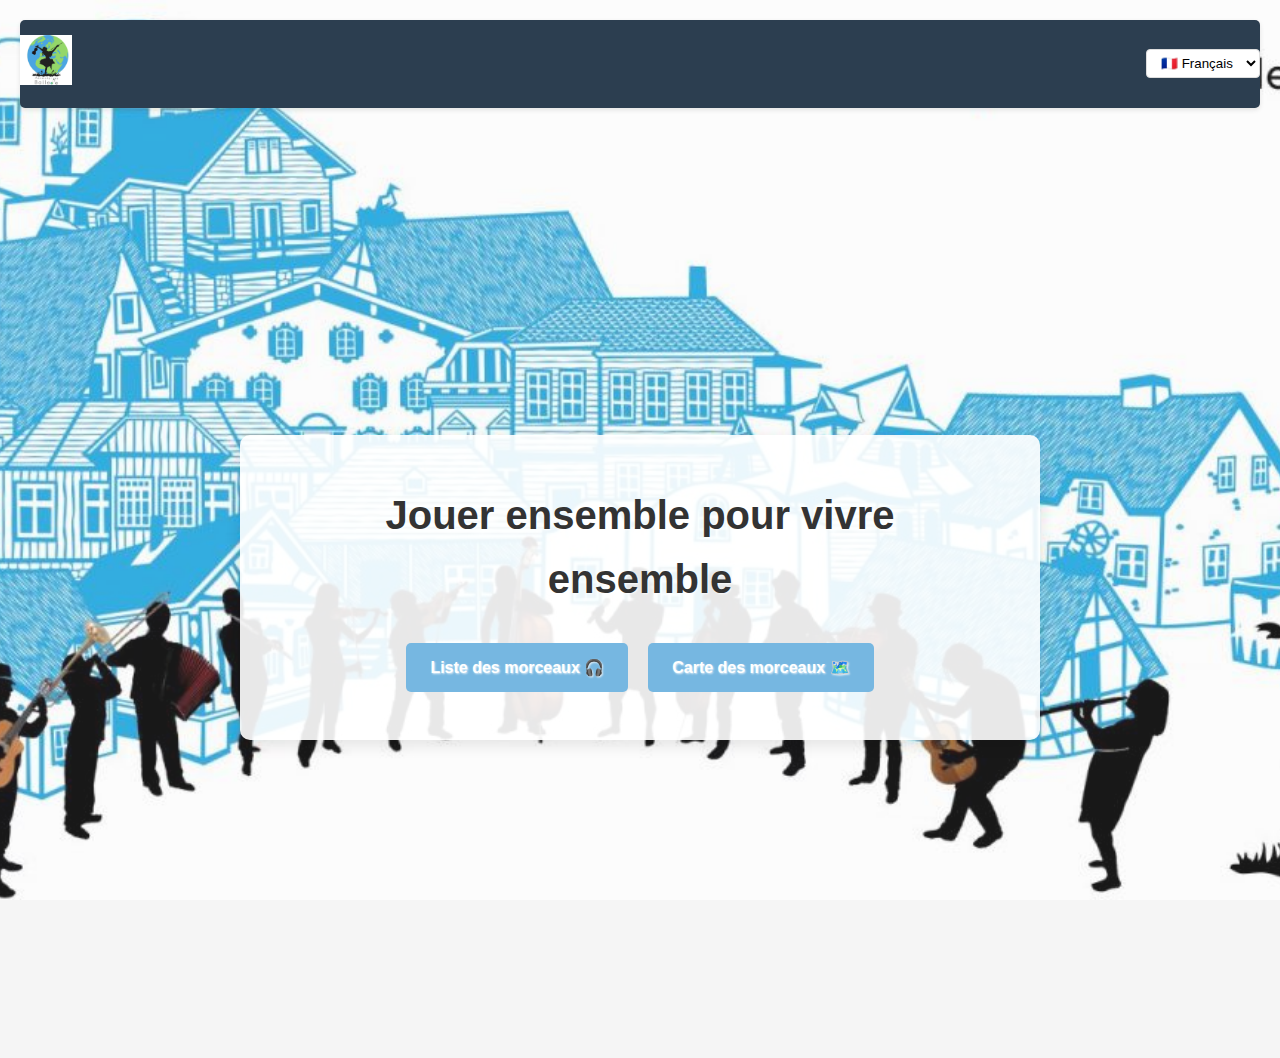
<file: index.html>
<!DOCTYPE html>
<html lang="fr">
<head>
    <meta charset="UTF-8">
    <meta name="viewport" content="width=device-width, initial-scale=1.0">
    <title>Ballade - Jouer ensemble pour vivre ensemble</title>
    <link rel="stylesheet" href="style.css">
    <link href="https://fonts.googleapis.com/css2?family=Roboto:wght@300;400;700&display=swap" rel="stylesheet">
</head>
<body>
    <!-- Image de fond -->
    <img src="image_ballade1.jpg" alt="Fond musical" class="background-image">

    <header>
        <div class="logo-container">
            <img src="logo_de_ballade.png" alt="Association Ballade">
        </div>
        <nav>
            <!-- Navigation à compléter si besoin -->
        </nav>
        <select id="language-select">
            <option value="fr">🇫🇷 Français</option>
            <option value="en">🇬🇧 English</option>
        </select>
    </header>

    <main>
        <div class="hero-section">
  <div class="hero-content">
    <h1>Jouer ensemble pour vivre ensemble</h1>
    <div class="cta-buttons">
      <a href="tracks.html" class="cta-button">Liste des morceaux 🎧</a>
      <a href="map.html" class="cta-button">Carte des morceaux 🗺️</a>
    </div>
  </div>
</div>
    </main>

    <script src="lang.js"></script>
</body>
</html>
</file>
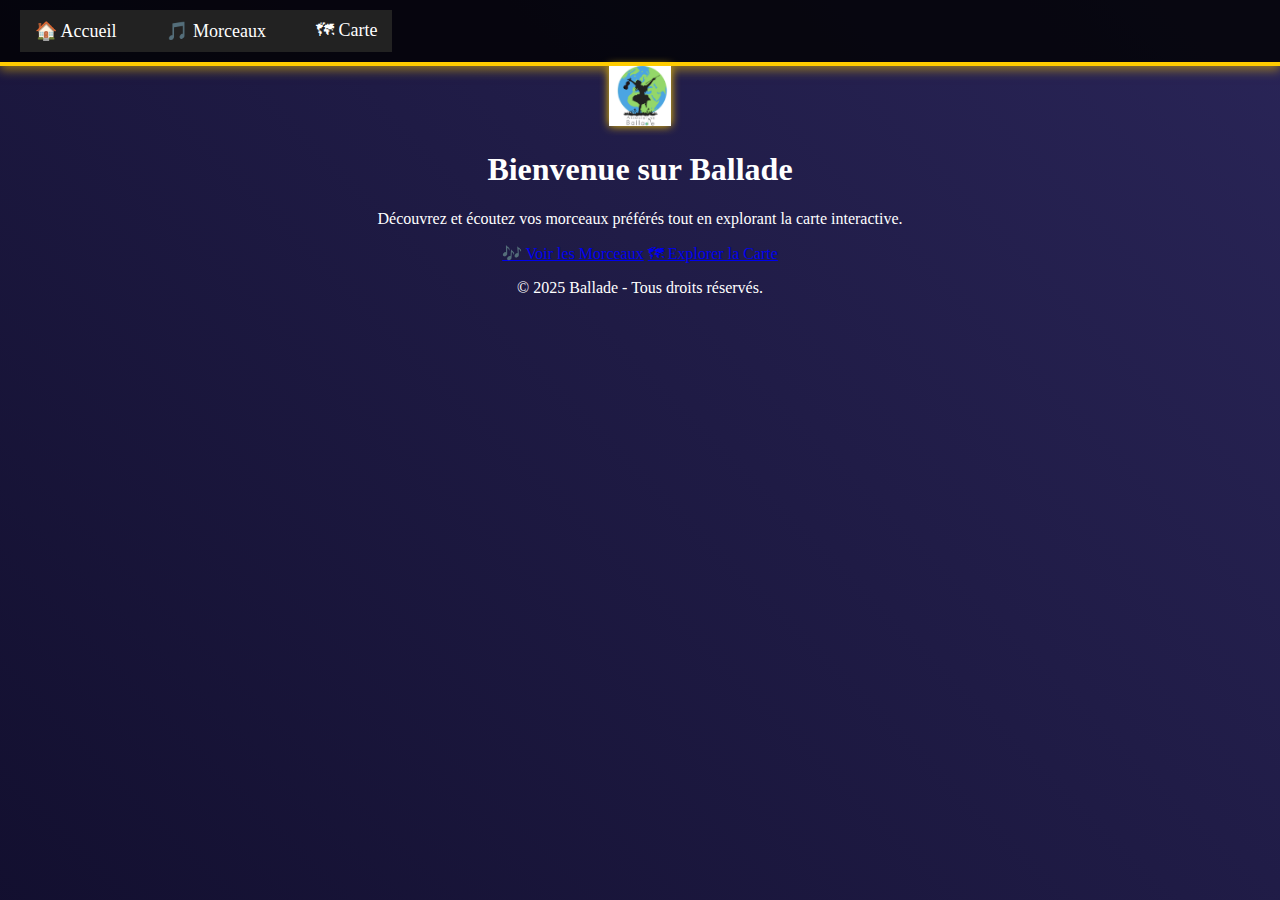
<file: Ballade_pwa/template/index.html>
<!DOCTYPE html>
<html lang="fr">
<head>
    <meta charset="UTF-8">
    <meta name="viewport" content="width=device-width, initial-scale=1.0">
    <title>Accueil</title>
    <link rel="stylesheet" href="/static/css/style.css">
</head>
<body>
    <header>
        <nav>
            <ul>
                <li><a href="index.html">🏠 Accueil</a></li>
                <li><a href="tracks.html">🎵 Morceaux</a></li>
                <li><a href="map.html">🗺 Carte</a></li>
            </ul>
        </nav>
    </header>

    <main>
        <!-- Logo Centré -->
        <div class="logo-container">
            <img src="/static/img/logo_de_ballade.png" alt="Logo" id="logo">
        </div>

        <h1>Bienvenue sur Ballade</h1>
        <p>Découvrez et écoutez vos morceaux préférés tout en explorant la carte interactive.</p>

        <div class="button-container">
            <a href="tracks.html" class="btn">🎶 Voir les Morceaux</a>
            <a href="map.html" class="btn">🗺 Explorer la Carte</a>
        </div>
    </main>

    <footer>
        <p>© 2025 Ballade - Tous droits réservés.</p>
    </footer>
</body>
</html>
</file>
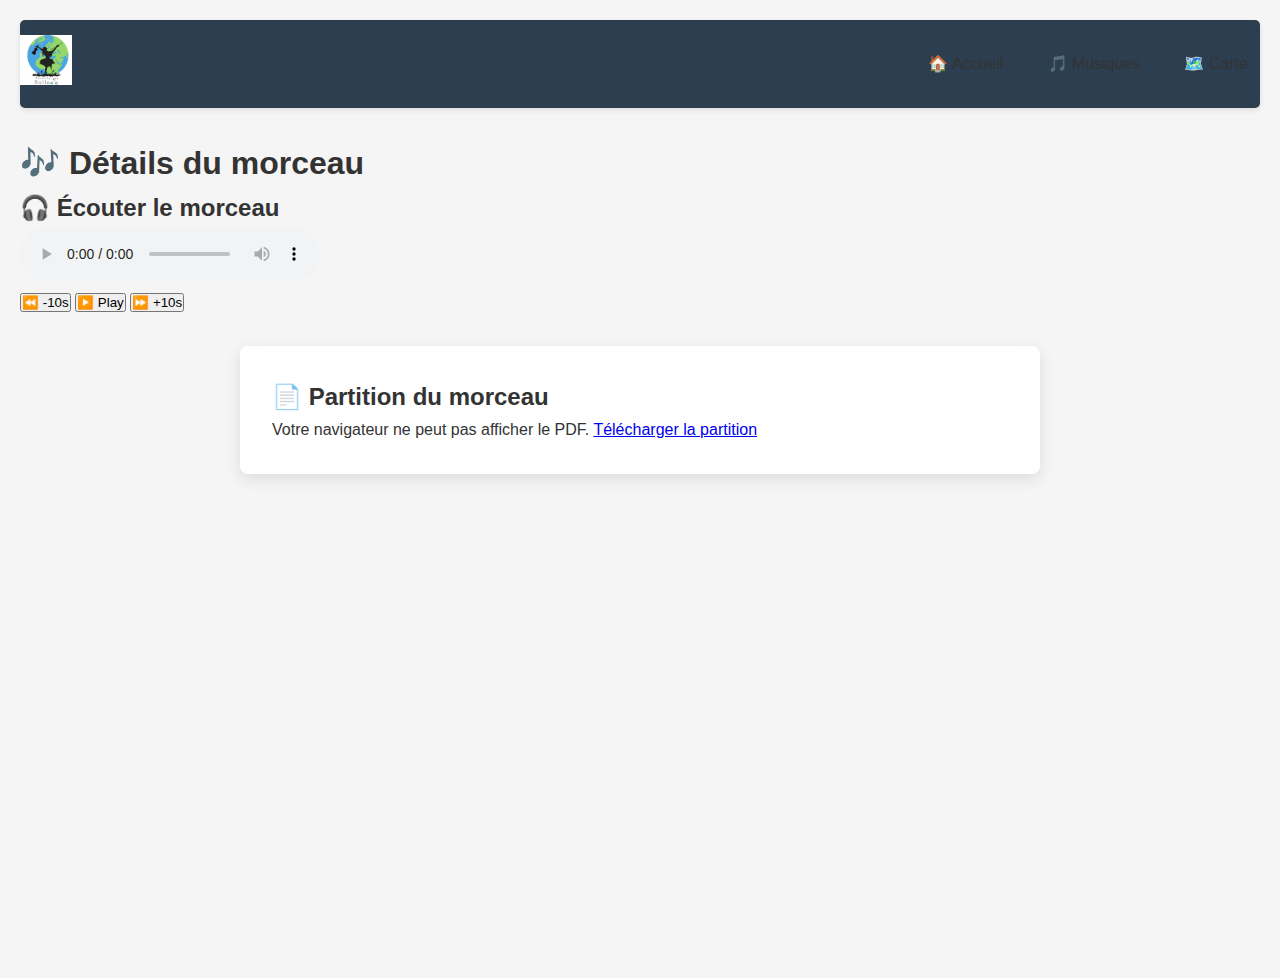
<file: track_detail.html>
<!DOCTYPE html>
<html lang="fr">
<head>
    <meta charset="UTF-8">
    <meta name="viewport" content="width=device-width, initial-scale=1.0">
    <title id="page-title">Détails du morceau</title>
    <link rel="stylesheet" href="style.css">
</head>
<body>
    <header>
        <div class="logo-container">
            <img src="logo_de_ballade.png" alt="Association Ballade">
        </div>
        <nav>
            <ul>
                <li><a href="index.html">🏠 Accueil</a></li>
                <li><a href="tracks.html">🎵 Musiques</a></li>
                <li><a href="map.html">🗺️ Carte</a></li>
            </ul>
        </nav>
    </header>

    <main>
        <h1 id="track-title">🎶 Détails du morceau</h1>
        
        <section class="audio-section">
            <h2>🎧 Écouter le morceau</h2>
            <audio id="audio-player" controls>
                <source id="audio-source" src="" type="audio/mp3">
            </audio>
            <div class="controls">
                <button id="backward">⏪ -10s</button>
                <button id="play-pause">▶️ Play</button>
                <button id="forward">⏩ +10s</button>
            </div>
        </section>

        <section class="pdf-section">
            <h2>📄 Partition du morceau</h2>
            <object id="pdf-viewer" type="application/pdf" width="100%" height="500px">
                <p>Votre navigateur ne peut pas afficher le PDF. 
                <a id="pdf-download" href="#">Télécharger la partition</a></p>
            </object>
        </section>
    </main>

    <script src="tracks.js"></script>
</body>
</html>
</file>
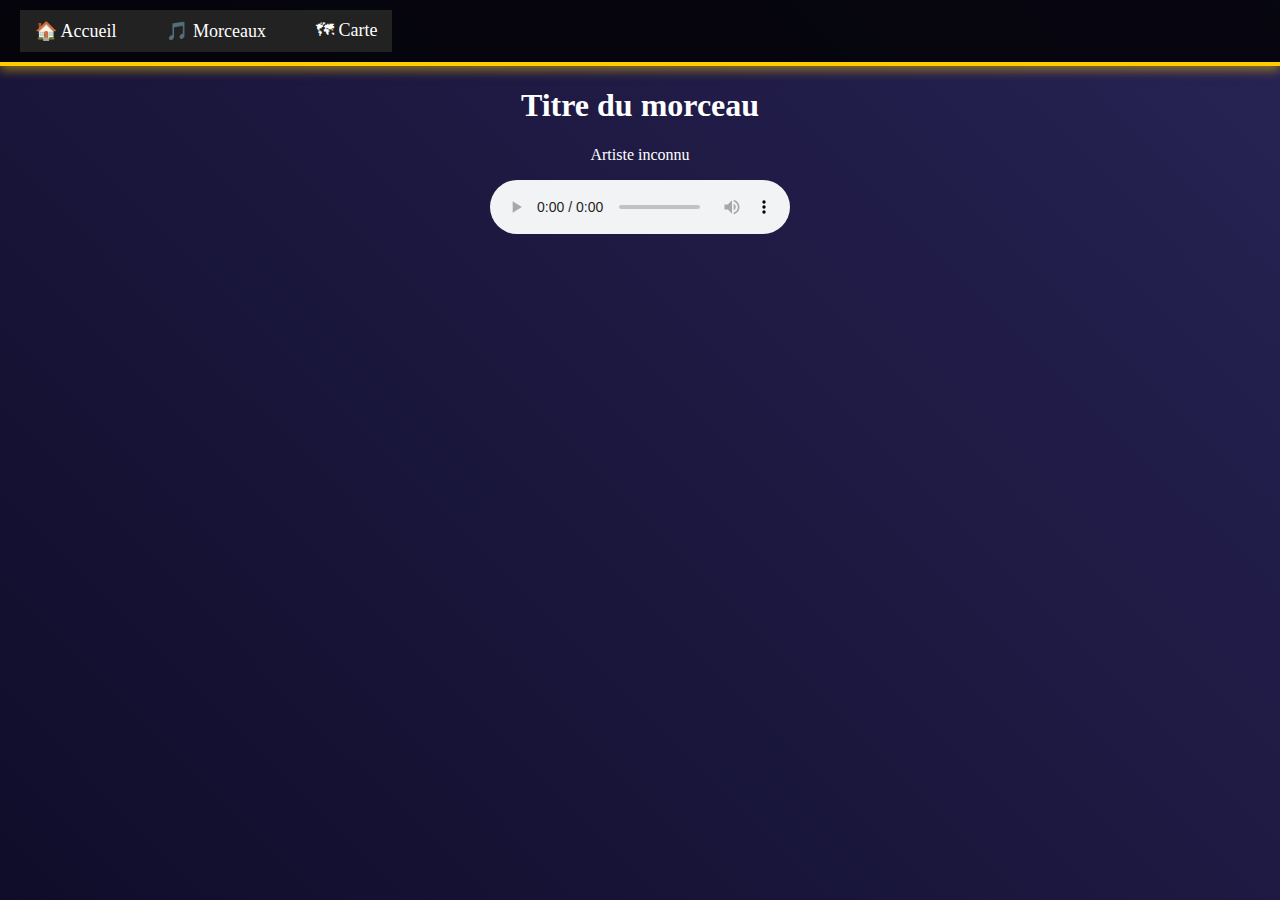
<file: Ballade_pwa/template/track_detail.html>
<!DOCTYPE html>
<html lang="fr">
<head>
    <meta charset="UTF-8">
    <meta name="viewport" content="width=device-width, initial-scale=1.0">
    <title>Détails du Morceau</title>
    <link rel="stylesheet" href="/static/css/style.css">
</head>
<body>
    <header>
        <nav>
            <ul>
                <li><a href="index.html">🏠 Accueil</a></li>
                <li><a href="tracks.html">🎵 Morceaux</a></li>
                <li><a href="map.html">🗺 Carte</a></li>
            </ul>
        </nav>
    </header>

    <main>
        <h1 id="track-title">Titre du morceau</h1>
        <p id="track-artist">Artiste inconnu</p>

        <!-- Player Audio -->
        <audio id="audio-player" controls>
            <source id="audio-source" src="" type="audio/mp3">
            Votre navigateur ne supporte pas l'audio.
        </audio>
    </main>

    <script>
        document.addEventListener("DOMContentLoaded", function() {
            let trackFile = localStorage.getItem("currentTrack");
            let trackTitle = localStorage.getItem("trackTitle");
            let trackArtist = localStorage.getItem("trackArtist");

            if (trackFile) {
                document.getElementById("audio-source").src = "music/" + trackFile;
                document.getElementById("audio-player").load();
                document.getElementById("track-title").innerText = trackTitle;
                document.getElementById("track-artist").innerText = "Artiste : " + trackArtist;
            }
        });
    </script>
</body>
</html>
</file>
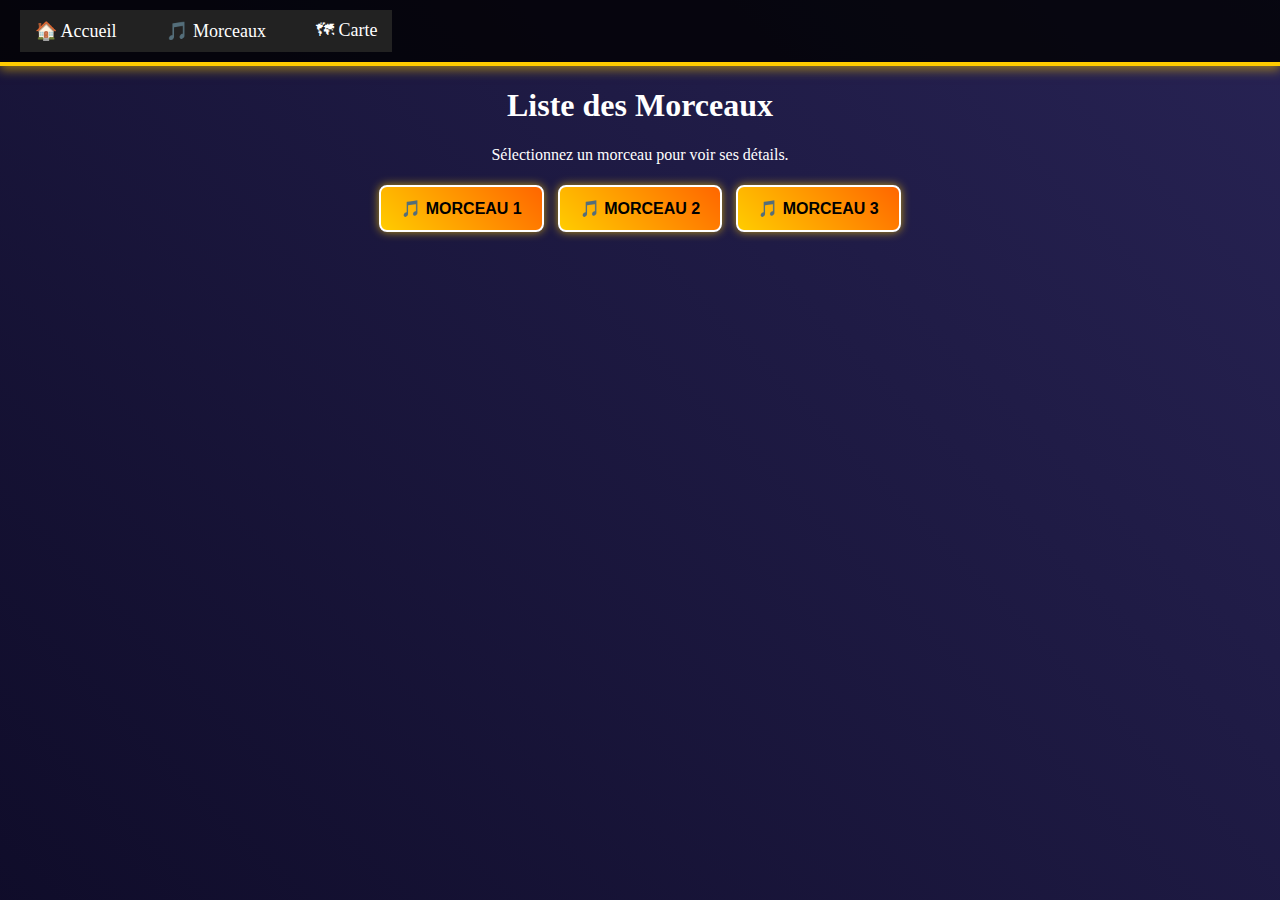
<file: Ballade_pwa/template/tracks.html>
<!DOCTYPE html>
<html lang="fr">
<head>
    <meta charset="UTF-8">
    <meta name="viewport" content="width=device-width, initial-scale=1.0">
    <title>Liste des Morceaux</title>
    <link rel="stylesheet" href="/static/css/style.css">
</head>
<body>
    <header>
        <nav>
            <ul>
                <li><a href="index.html">🏠 Accueil</a></li>
                <li><a href="tracks.html">🎵 Morceaux</a></li>
                <li><a href="map.html">🗺 Carte</a></li>
            </ul>
        </nav>
    </header>

    <main>
        <h1>Liste des Morceaux</h1>
        <p>Sélectionnez un morceau pour voir ses détails.</p>

        <div class="track-list">
            <button class="track-button" onclick="goToTrackDetail('track1.mp3', 'Titre du morceau 1', 'Artiste 1')">🎵 Morceau 1</button>
            <button class="track-button" onclick="goToTrackDetail('track2.mp3', 'Titre du morceau 2', 'Artiste 2')">🎵 Morceau 2</button>
            <button class="track-button" onclick="goToTrackDetail('track3.mp3', 'Titre du morceau 3', 'Artiste 3')">🎵 Morceau 3</button>
        </div>
    </main>

    <script>
        function goToTrackDetail(file, title, artist) {
            localStorage.setItem("currentTrack", file);
            localStorage.setItem("trackTitle", title);
            localStorage.setItem("trackArtist", artist);
            window.location.href = "track_detail.html";
        }
    </script>
</body>
</html>
</file>
<file: static/css/style.css>
/* 🌌 Arrière-plan dynamique façon jeu */
body {
    font-family: 'Press Start 2P', cursive; /* Police type jeu rétro */
    background: linear-gradient(45deg, #0f0c29, #302b63, #24243e);
    background-size: 400% 400%;
    animation: gradientBG 10s ease infinite;
    color: white;
    text-align: center;
    margin: 0;
    padding: 0;
}

/* Animation de l’arrière-plan */
@keyframes gradientBG {
    0% { background-position: 0% 50%; }
    50% { background-position: 100% 50%; }
    100% { background-position: 0% 50%; }
}

/* 🎮 Style du header */
header {
    display: flex;
    align-items: center;
    justify-content: space-between;
    background-color: rgba(0, 0, 0, 0.8);
    padding: 10px 20px;
    border-bottom: 4px solid #ffcc00;
    box-shadow: 0px 4px 10px rgba(255, 204, 0, 0.5);
}

/* 🕹️ Style du logo */
#logo {
    height: 60px;
    filter: drop-shadow(0 0 5px #ffcc00);
}

/* 🎵 Style du titre */
#title {
    flex-grow: 1;
    font-size: 1.5em;
    text-shadow: 3px 3px 5px rgba(255, 204, 0, 0.8);
}

/* 🔘 Style des boutons interactifs */
button {
    background: linear-gradient(45deg, #ffcc00, #ff6600);
    border: 2px solid white;
    color: black;
    padding: 12px 20px;
    margin: 5px;
    cursor: pointer;
    font-size: 1em;
    border-radius: 8px;
    font-weight: bold;
    transition: 0.3s;
    text-transform: uppercase;
    box-shadow: 0px 0px 10px rgba(255, 204, 0, 0.7);
}

/* Effet bouton néon au survol */
button:hover {
    background: linear-gradient(45deg, #ff6600, #ff0000);
    box-shadow: 0px 0px 15px rgba(255, 0, 0, 0.8);
    transform: scale(1.1);
}

/* 🎶 Bloc de la bibliothèque musicale */
#library {
    margin: 30px auto;
    width: 90%;
    max-width: 600px;
    background: rgba(0, 0, 0, 0.8);
    padding: 20px;
    border-radius: 12px;
    box-shadow: 0px 0px 20px rgba(255, 204, 0, 0.5);
    border: 3px solid #ffcc00;
}

/* 💾 Zone de notes */
textarea {
    width: 90%;
    height: 60px;
    padding: 10px;
    margin: 5px 0;
    border: 2px solid #ffcc00;
    border-radius: 10px;
    font-size: 1em;
    background-color: rgba(0, 0, 0, 0.7);
    color: white;
}

/* 🎧 Lecteur audio */
#player {
    margin: 20px auto;
    width: 80%;
    max-width: 400px;
    background: rgba(0, 0, 0, 0.8);
    padding: 15px;
    border-radius: 12px;
    border: 3px solid #ffcc00;
    box-shadow: 0px 0px 15px rgba(255, 204, 0, 0.5);
}

/* 🗺️ Carte interactive */
#map-container {
    margin-top: 20px;
}

#map {
    height: 400px;
    width: 90%;
    max-width: 800px;
    margin: auto;
    border-radius: 10px;
    border: 3px solid #ffcc00;
    box-shadow: 0px 0px 15px rgba(255, 204, 0, 0.5);
}
nav {
    background: #222;
    padding: 10px 0;
    text-align: center;
}

nav ul {
    list-style: none;
    padding: 0;
    margin: 0;
    display: flex;
    justify-content: center;
    gap: 20px;
}

nav ul li {
    display: inline;
}

nav ul li a {
    color: white;
    text-decoration: none;
    font-size: 18px;
    padding: 10px 15px;
    transition: 0.3s;
}

nav ul li a:hover {
    background: #ffcc00;
    color: #222;
    border-radius: 5px;
}
</file>
<file: style.css>
/* ============================================= */
/* VARIABLES GLOBALES & RESET */
/* ============================================= */
:root {
  /* Couleurs */
  --primary-color: #ffcc00;
  --secondary-color: #ff6600;
  --accent-color: #ff0000;
  --primary-blue: #76b7e1;
  --text-color: #333;
  --background-color: #f0f0f0;
  --dark-bg: rgba(0, 0, 0, 0.8);
  
  /* Effets */
  --box-shadow: 0px 0px 15px rgba(255, 204, 0, 0.5);
  --border: 3px solid var(--primary-color);
  --gradient-bg: linear-gradient(45deg, #0f0c29, #302b63, #24243e);
}

/* Reset & Base */
* {
  box-sizing: border-box;
  margin: 0;
  padding: 0;
}

body {
  font-family: 'Roboto', sans-serif;
  color: var(--text-color);
  background-color: var(--background-color);
  line-height: 1.6;
}

/* ============================================= */
/* STRUCTURE PRINCIPALE */
/* ============================================= */
header {
  display: flex;
  justify-content: space-between;
  align-items: center;
  padding: 15px 50px;
  background-color: white;
  box-shadow: 0 2px 5px rgba(0,0,0,0.1);
}

main {
  min-height: calc(100vh - 80px);
  position: relative;
}

/* ============================================= */
/* COMPOSANTS */
/* ============================================= */

/* Logo */
.logo-container img {
  max-height: 50px;
  transition: transform 0.3s;
}

.logo-container img:hover {
  transform: scale(1.05);
}

/* Navigation */
nav ul {
  display: flex;
  list-style: none;
  gap: 20px;
}

nav ul li a {
  text-decoration: none;
  color: var(--text-color);
  font-weight: 500;
  padding: 8px 12px;
  border-radius: 5px;
  transition: all 0.3s;
}

nav ul li a:hover {
  color: var(--primary-blue);
  background-color: rgba(118, 183, 225, 0.1);
}

/* Sélecteur de langue */
#language-select {
  border: 1px solid #ddd;
  padding: 5px 10px;
  border-radius: 4px;
  background-color: white;
  cursor: pointer;
}

/* Hero Section */
.hero-section {
  position: relative;
  height: 100vh;
  display: flex;
  align-items: center;
  justify-content: center;
}

.background-image {
  position: absolute;
  top: 0;
  left: 0;
  width: 100%;
  height: 100%;
  object-fit: cover;
  z-index: -1;
  opacity: 0.9;
}

.hero-content {
  background: rgba(255, 255, 255, 0.9);
  padding: 3rem;
  border-radius: 10px;
  text-align: center;
  max-width: 800px;
  box-shadow: 0 5px 15px rgba(0,0,0,0.1);
}

.hero-content h1 {
  font-size: 2.5rem;
  margin-bottom: 1.5rem;
  color: var(--text-color);
}

/* Boutons CTA */
.cta-buttons {
  display: flex;
  justify-content: center;
  gap: 20px;
  margin-top: 2rem;
}

.cta-button {
  display: inline-block;
  padding: 12px 24px;
  background-color: var(--primary-blue);
  color: white;
  text-decoration: none;
  border-radius: 5px;
  font-weight: bold;
  transition: all 0.3s;
}

.cta-button:hover {
  background-color: #5a9ec7;
  transform: translateY(-2px);
}

/* ============================================= */
/* SECTIONS SPÉCIFIQUES */
/* ============================================= */

/* Section Carte */
#map-container {
  margin: 2rem auto;
  width: 90%;
  max-width: 800px;
  padding: 20px;
  background: rgba(255, 255, 255, 0.9);
  border-radius: 12px;
  box-shadow: 0 5px 15px rgba(0,0,0,0.1);
}

#map {
  height: 450px;
  width: 100%;
  border-radius: 8px;
  border: 1px solid #ddd;
}

/* Section PDF */
.pdf-section {
  margin: 2rem auto;
  padding: 2rem;
  background: white;
  border-radius: 8px;
  box-shadow: 0 5px 15px rgba(0,0,0,0.1);
  max-width: 800px;
}

/* ============================================= */
/* RESPONSIVE */
/* ============================================= */
@media (max-width: 768px) {
  header {
    flex-direction: column;
    padding: 15px;
  }

  nav ul {
    margin-top: 15px;
    flex-wrap: wrap;
    justify-content: center;
  }

  .hero-content h1 {
    font-size: 1.8rem;
  }

  .cta-buttons {
    flex-direction: column;
    gap: 10px;
  }

  #map {
    height: 350px;
  }
}

@media (max-width: 480px) {
  .hero-content {
    padding: 2rem 1rem;
  }
  
  .hero-content h1 {
    font-size: 1.5rem;
  }
}
/* Ajoutez ceci à votre fichier style.css */

.hero-content {
  background: 
    /* Couche semi-transparente blanche pour lisibilité */
    rgba(255, 255, 255, 0.85),
    /* Votre image de fond */
    url('image_ballade1.jpg') center/cover no-repeat;
  
  padding: 3rem;
  border-radius: 10px;
  text-align: center;
  max-width: 800px;
  margin: 0 auto;
  box-shadow: 0 5px 15px rgba(0,0,0,0.1);
  
  /* Pour que le texte reste lisible */
  color: #333; /* Couleur de texte sombre */
  text-shadow: 1px 1px 2px rgba(255,255,255,0.8); /* Ombre légère pour contraste */
}

/* Version alternative avec fond coloré semi-transparent */
/*
.hero-content {
  background: 
    linear-gradient(rgba(255, 255, 255, 0.9), rgba(255, 255, 255, 0.9)),
    url('image.png') center/cover no-repeat;
}
*/
#map {
    height: 600px;
    width: 90%;
    margin: 20px auto;
    border-radius: 10px;
    box-shadow: 0 0 15px rgba(0,0,0,0.2);
}

#loading {
    text-align: center;
    padding: 20px;
    font-style: italic;
    color: #666;
}

.tracks-list ul {
    list-style-type: none;
    padding: 0;
    margin: 10px 0;
}

.tracks-list li {
    padding: 5px 0;
    border-bottom: 1px solid #eee;
}

.tracks-list a {
    color: #2c3e50;
    text-decoration: none;
    transition: color 0.3s;
    display: block;
    padding: 3px 0;
}

.tracks-list a:hover {
    color: #e74c3c;
    text-decoration: underline;
}

/* Style pour les popups Leaflet */
.leaflet-popup-content {
    min-width: 200px;
    max-height: 300px;
    overflow-y: auto;
}
/* Reset de base */
* {
    margin: 0;
    padding: 0;
    box-sizing: border-box;
}

body {
    font-family: 'Segoe UI', Arial, sans-serif;
    line-height: 1.6;
    color: #333;
    background-color: #f5f5f5;
    padding: 20px;
}

/* Header */
header {
    background-color: #2c3e50;
    padding: 15px 0;
    margin-bottom: 30px;
    border-radius: 5px;
}

.main-nav {
    display: flex;
    justify-content: center;
    gap: 20px;
}

.nav-link {
    color: white;
    text-decoration: none;
    padding: 8px 15px;
    border-radius: 4px;
    transition: background-color 0.3s;
}

.nav-link:hover {
    background-color: #34495e;
}

.nav-link.active {
    background-color: #3498db;
    font-weight: bold;
}

/* Contenu principal */
.container {
    max-width: 1000px;
    margin: 0 auto;
    background: white;
    padding: 20px;
    border-radius: 5px;
    box-shadow: 0 2px 5px rgba(0,0,0,0.1);
}

.page-title {
    text-align: center;
    color: #2c3e50;
    margin-bottom: 20px;
}

/* Liste des morceaux */
.tracks-container {
    margin: 20px 0;
}

.track-item {
    padding: 15px;
    border-bottom: 1px solid #eee;
    display: flex;
    justify-content: space-between;
    align-items: center;
}

.track-item:last-child {
    border-bottom: none;
}

.track-info {
    flex: 1;
}

.track-title {
    font-weight: bold;
    margin-bottom: 5px;
}

.track-artist {
    color: #7f8c8d;
    font-size: 0.9em;
}

/* Boutons */
.btn {
    padding: 8px 15px;
    border: none;
    border-radius: 4px;
    cursor: pointer;
    margin-left: 10px;
}

.btn-play {
    background-color: #3498db;
    color: white;
}

.btn-details {
    background-color: #2ecc71;
    color: white;
}

/* Lecteur audio */
.audio-player-container {
    margin-top: 30px;
    padding: 15px;
    background: #f8f9fa;
    border-radius: 5px;
}

.audio-player {
    width: 100%;
    margin-top: 10px;
}

/* Messages */
.message-box {
    padding: 15px;
    margin-bottom: 20px;
    border-radius: 4px;
    display: none;
}

.message-box.success {
    background-color: #d4edda;
    color: #155724;
    display: block;
}

.message-box.error {
    background-color: #f8d7da;
    color: #721c24;
    display: block;
}

/* Icônes */
.fas {
    margin-right: 8px;
}

/* Responsive */
@media (max-width: 768px) {
    .main-nav {
        flex-direction: column;
        align-items: center;
    }
    
    .track-item {
        flex-direction: column;
        text-align: center;
    }
    
    .btn {
        margin: 5px 0;
        width: 100%;
    }
}
/* Styles spécifiques pour les morceaux */
.track-item {
    background: white;
    padding: 15px;
    margin-bottom: 10px;
    border-radius: 5px;
    box-shadow: 0 2px 3px rgba(0,0,0,0.1);
    display: flex;
    justify-content: space-between;
    align-items: center;
}

.track-info {
    flex: 1;
}

.track-title {
    color: #2c3e50;
    margin-bottom: 5px;
}

.track-composer {
    color: #7f8c8d;
    font-size: 0.9em;
    margin-bottom: 3px;
}

.track-instruments {
    color: #3498db;
    font-size: 0.85em;
    font-style: italic;
}

.btn-play {
    background: #2ecc71;
    color: white;
    border: none;
    padding: 8px 15px;
    border-radius: 4px;
    cursor: pointer;
    display: flex;
    align-items: center;
    gap: 5px;
}

.btn-play:hover {
    background: #27ae60;
}
/* Widget Météo */
.weather-widget {
    background: linear-gradient(135deg, #1e88e5, #0d47a1);
    color: white;
    padding: 15px;
    border-radius: 8px;
    margin-bottom: 25px;
    box-shadow: 0 4px 6px rgba(0,0,0,0.1);
}

.weather-widget h2 {
    margin-bottom: 10px;
    display: flex;
    align-items: center;
    gap: 10px;
}

.weather-data {
    display: flex;
    align-items: center;
    gap: 15px;
}

.weather-temp {
    font-size: 2rem;
    font-weight: bold;
}

.weather-desc {
    font-size: 1.1rem;
}

.weather-icon {
    width: 50px;
    height: 50px;
}

.weather-loading {
    padding: 10px;
    text-align: center;
}
</file>
